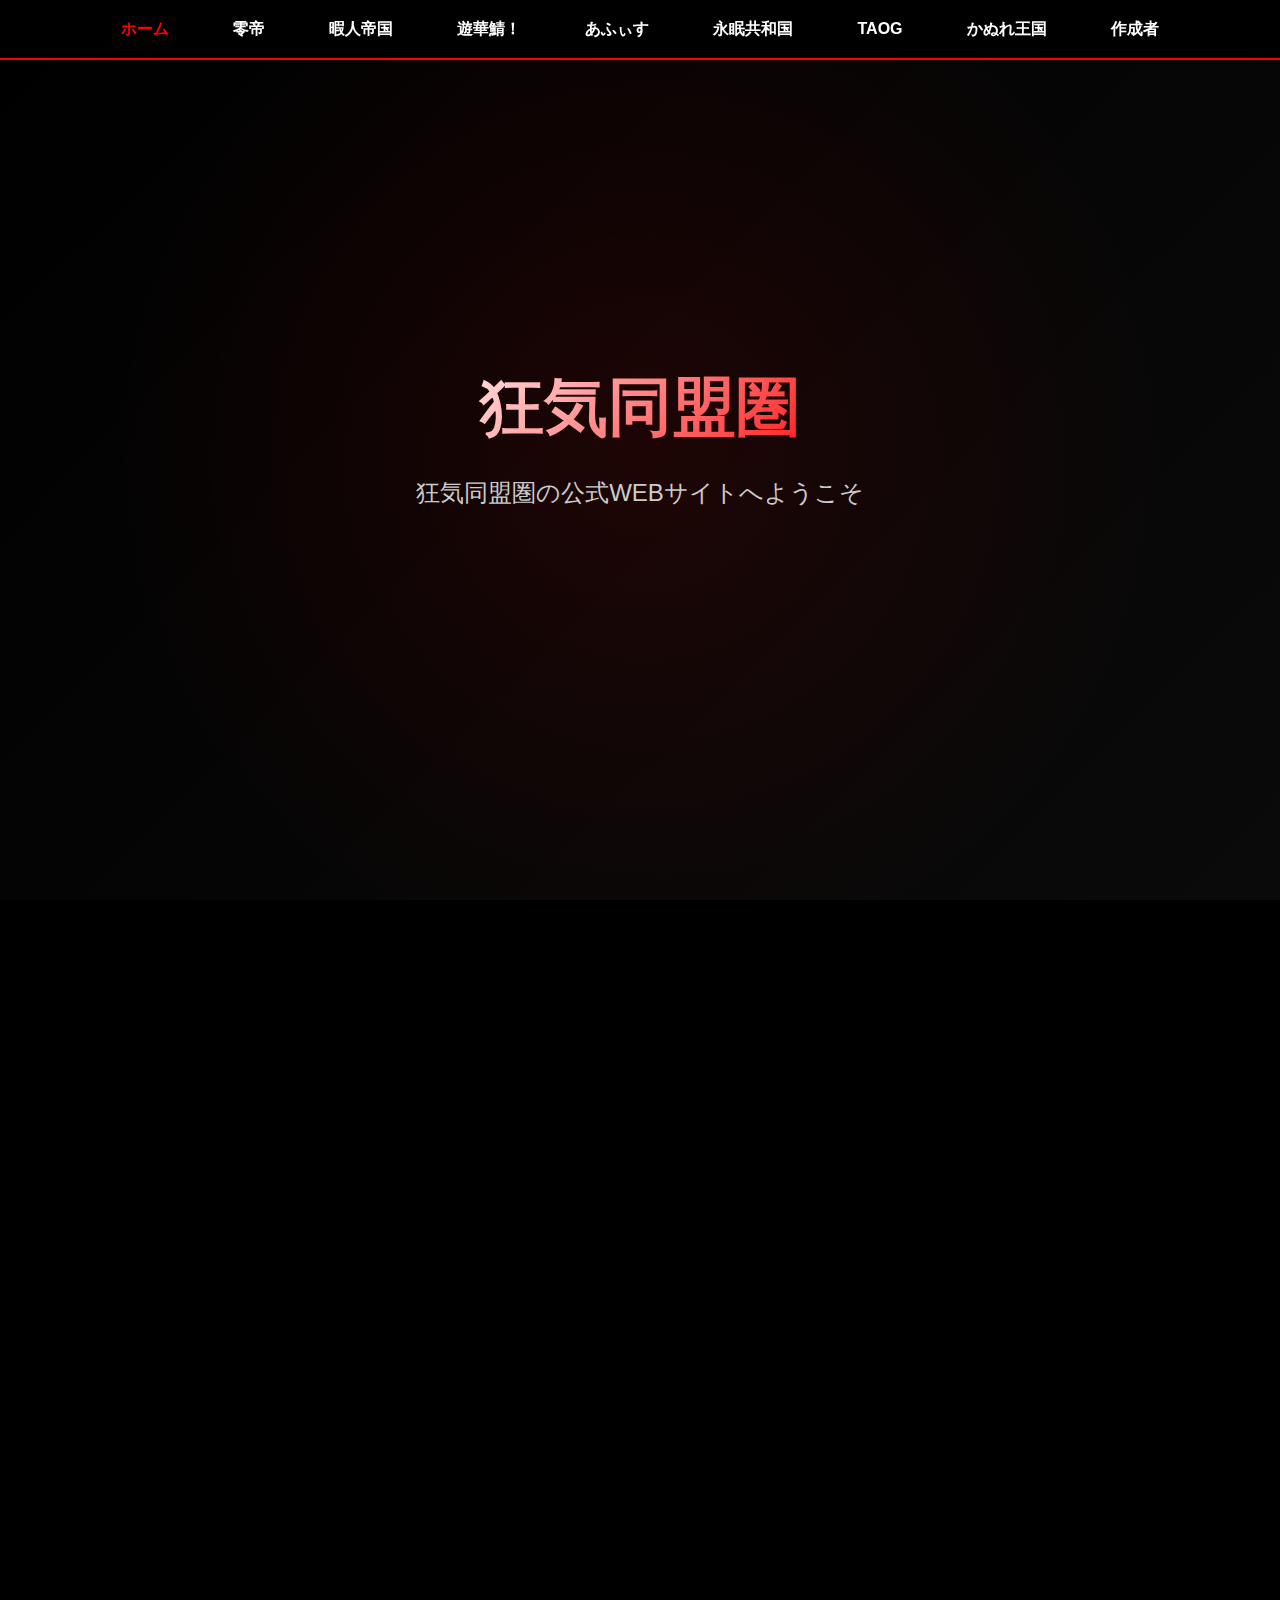
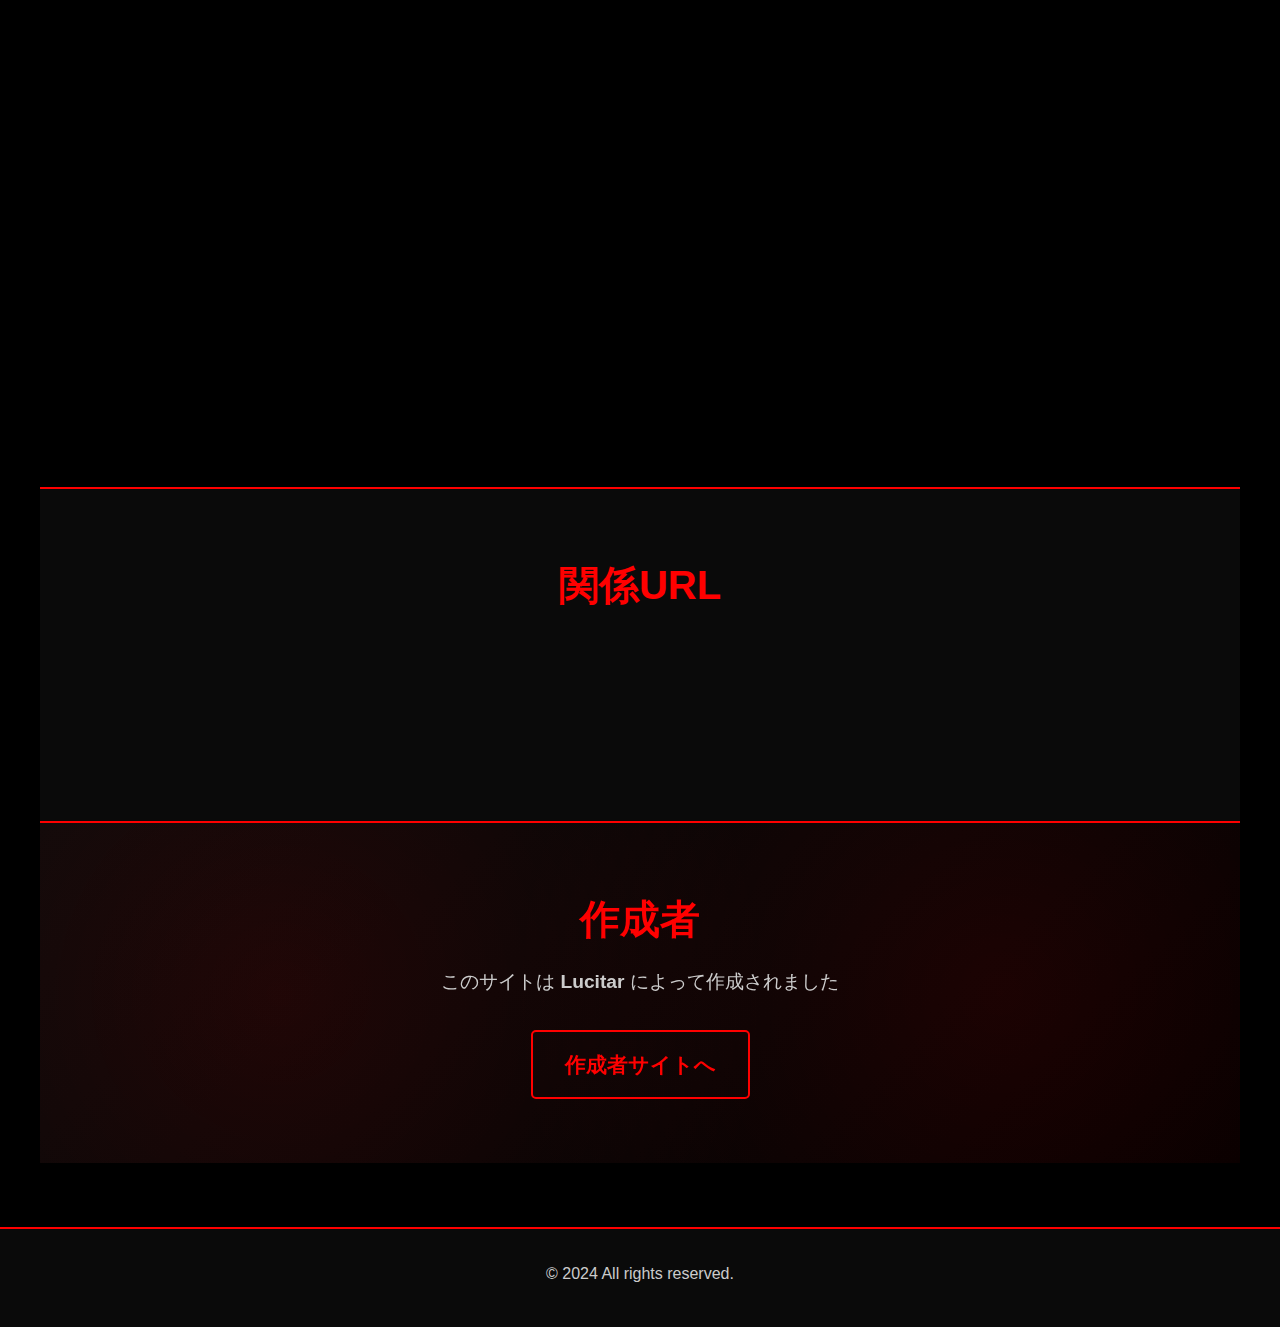
<file: index.html>
<!DOCTYPE html>
<html lang="ja">
<head>
    <meta charset="UTF-8">
    <meta name="viewport" content="width=device-width, initial-scale=1.0">
    <title>狂気同盟圏</title>
    <link rel="stylesheet" href="style.css">
</head>
<body>
    <nav>
        <ul>
            <li><a href="index.html">ホーム</a></li>
            <li><a href="reitei.html">零帝</a></li>
            <li><a href="himajin.html">暇人帝国</a></li>
            <li><a href="yuuka.html">遊華鯖！</a></li>
            <li><a href="aoi.html">あふぃす</a></li>
            <li><a href="eimin.html">永眠共和国</a></li>
            <li><a href="https://www.t3aog.space" target="_blank">TAOG</a></li>
            <li><a href="https://www.god-kanure.space" target="_blank">かぬれ王国</a></li>
            <li><a href="https://www.lwa70d3.org" target="_blank">作成者</a></li>
        </ul>
    </nav>

    <section class="hero">
        <div class="hero-content">
            <h1>狂気同盟圏</h1>
            <p>狂気同盟圏の公式WEBサイトへようこそ</p>
        </div>
    </section>

    <section class="servers-container">
        <div class="servers-grid" id="serversGrid">
            <div class="loading"></div>
        </div>
    </section>

    <section class="related-urls-section">
        <h2>関係URL</h2>
        <div class="urls-grid">
            <div class="url-card">
                <a href="https://www.lwa70d3.space" target="_blank">Lævateinn - Discord Nuke Bot</a>
            </div>
            <div class="url-card">
                <a href="https://www.god-kanure.space" target="_blank">かぬれ王国 - Kanure Kingdom</a>
            </div>
            <div class="url-card">
                <a href="https://www.t3aog.space" target="_blank">TAOG - The 3rd Alliance Open Gate</a>
            </div>
            <div class="url-card">
                <a href="https://www.lwa70d3.org" target="_blank">Lucitar - Developer | Creator | Executive</a>
            </div>
        </div>
    </section>

    <section class="creator-section">
        <h2>作成者</h2>
        <p>このサイトは <strong>Lucitar</strong> によって作成されました</p>
        <a href="https://www.lucitar.space" target="_blank">作成者サイトへ</a>
    </section>

    <footer>
        <p>&copy; 2024 All rights reserved.</p>
    </footer>

    <script src="script.js"></script>
</body>
</html>
</file>
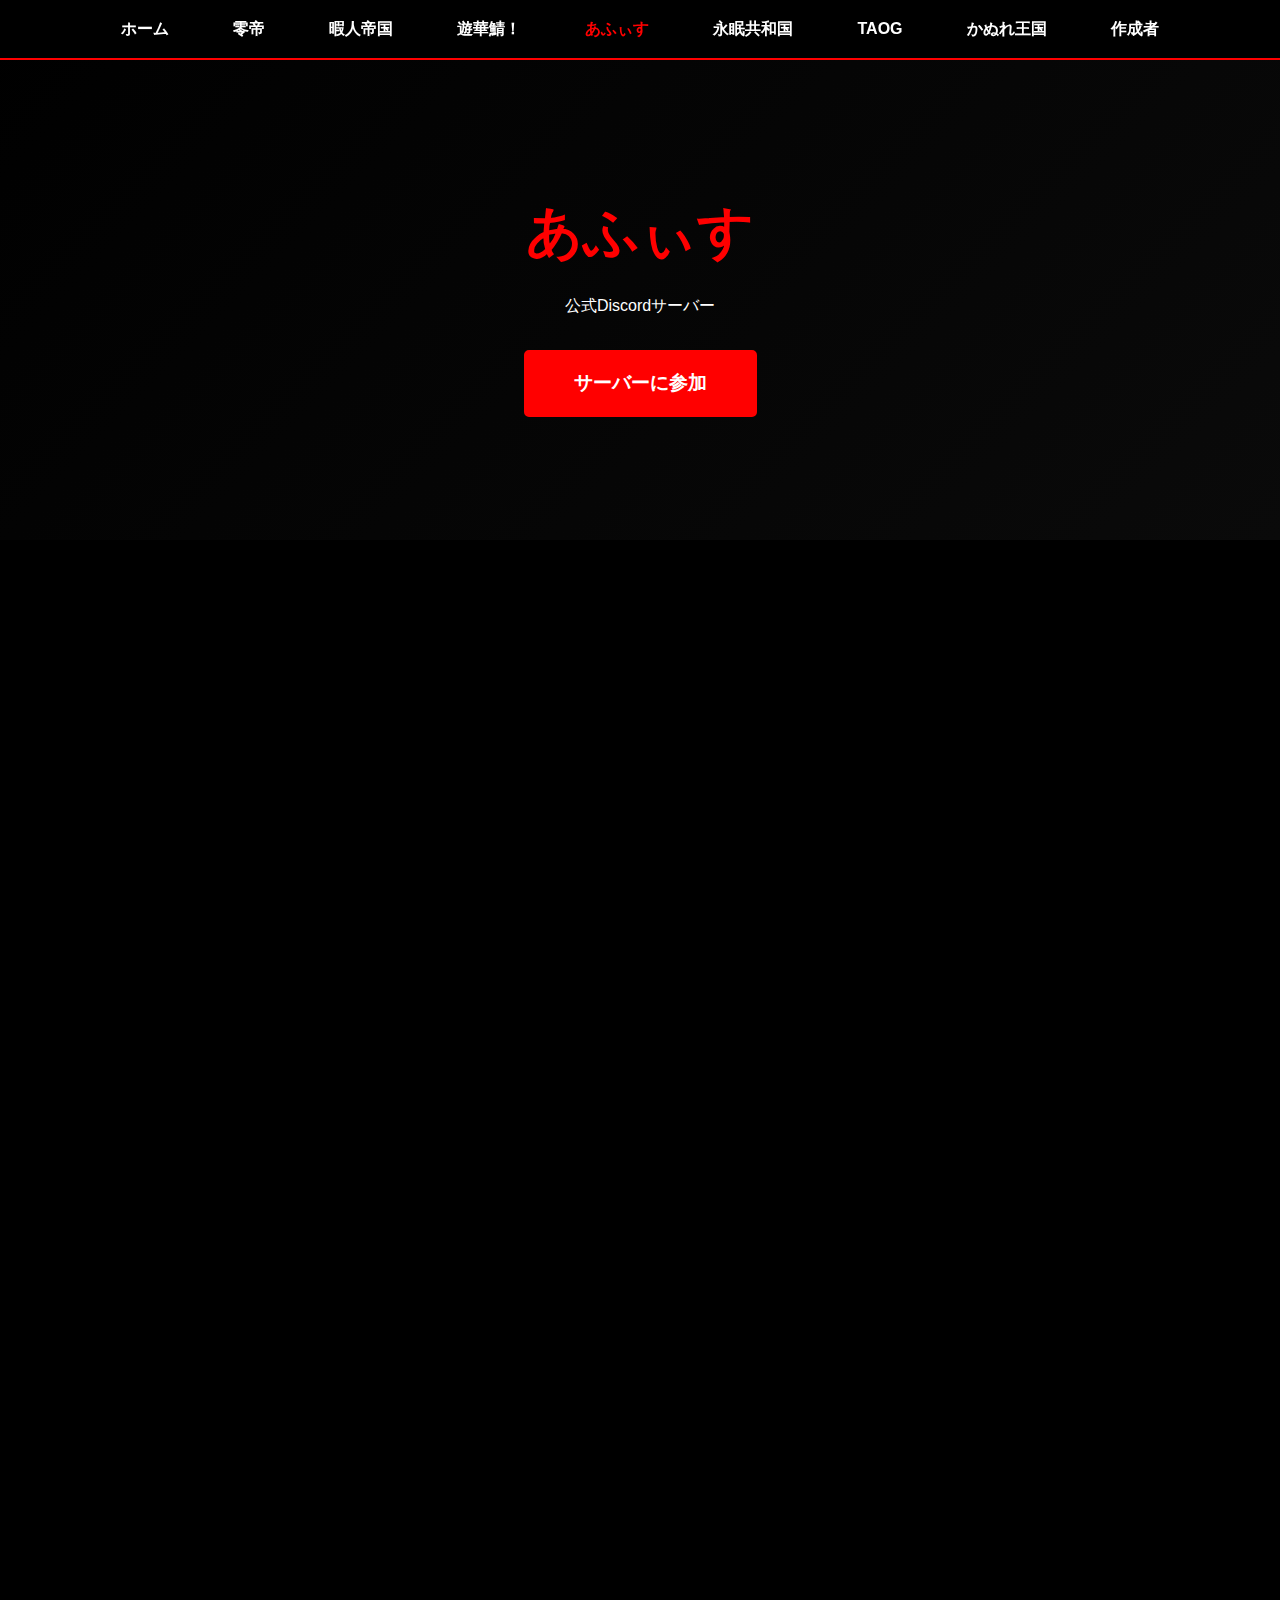
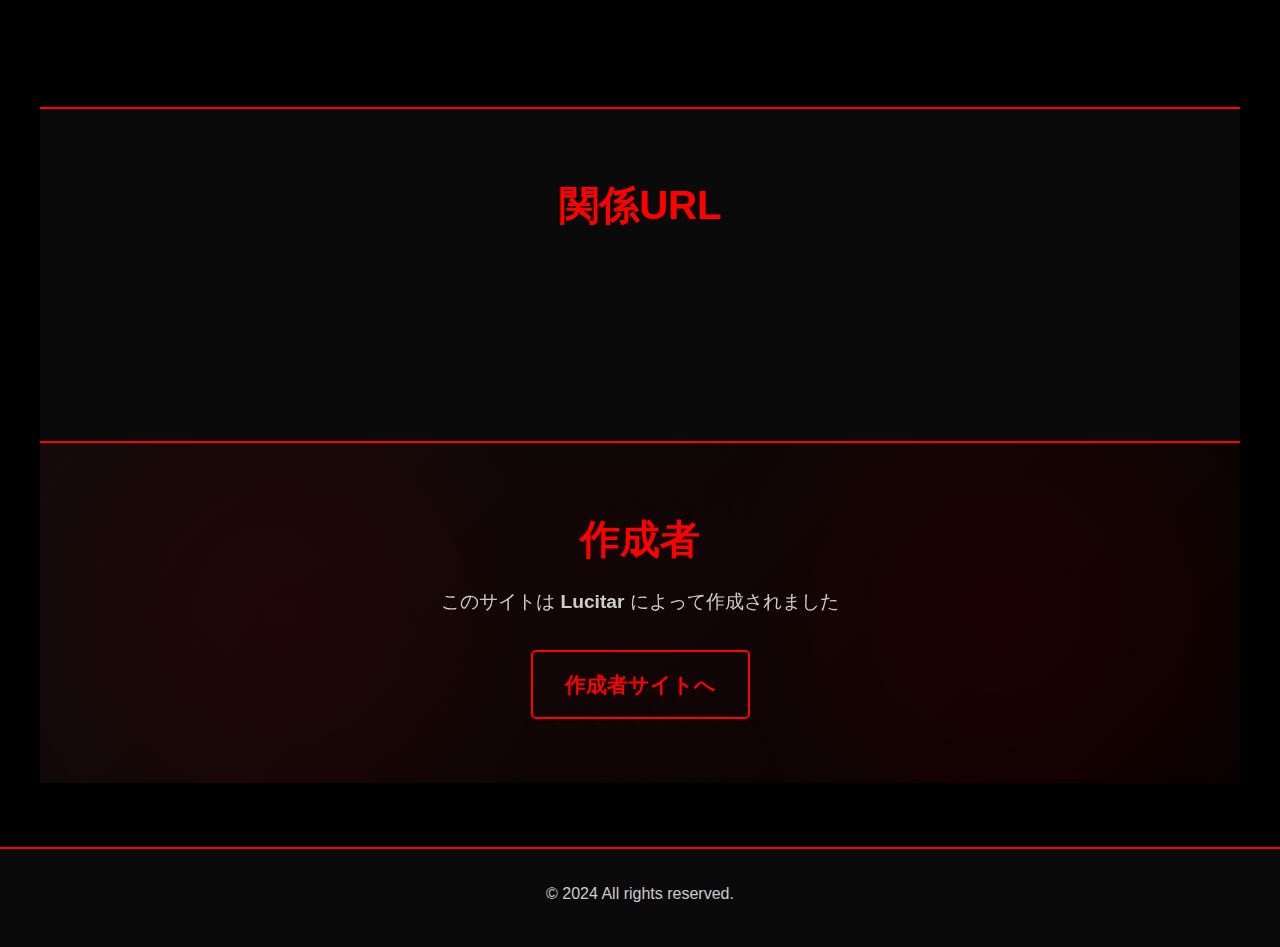
<file: aoi.html>
<!DOCTYPE html>
<html lang="ja">
<head>
    <meta charset="UTF-8">
    <meta name="viewport" content="width=device-width, initial-scale=1.0">
    <title>あふぃす - 公式Discordサーバー</title>
    <link rel="stylesheet" href="style.css">
</head>
<body>
    <nav>
        <ul>
            <li><a href="index.html">ホーム</a></li>
            <li><a href="reitei.html">零帝</a></li>
            <li><a href="himajin.html">暇人帝国</a></li>
            <li><a href="yuuka.html">遊華鯖！</a></li>
            <li><a href="aoi.html">あふぃす</a></li>
            <li><a href="eimin.html">永眠共和国</a></li>
            <li><a href="https://www.t3aog.space" target="_blank">TAOG</a></li>
            <li><a href="https://www.god-kanure.space" target="_blank">かぬれ王国</a></li>
            <li><a href="https://www.lucitar.space" target="_blank">作成者</a></li>
        </ul>
    </nav>

    <section class="server-hero">
        <h1>あふぃす</h1>
        <p>公式Discordサーバー</p>
        <a href="https://discord.gg/Y4XAyMfkCu" target="_blank" class="btn invite-btn">サーバーに参加</a>
    </section>

    <section class="section">
        <div class="info-section">
            <h3>サーバーについて</h3>
            <p>あふぃすは、コミュニティ交流、創作活動、音楽共有、雑談など、自由な交流を楽しめるDiscordサーバーです。</p>
            <p style="margin-top: 1rem; color: var(--primary-red); font-weight: 600;">鯖主：あおい</p>
        </div>

        <div class="info-section">
            <h3>主な機能</h3>
            <ul>
                <li>コミュニティ交流</li>
                <li>創作活動</li>
                <li>音楽共有</li>
                <li>雑談</li>
                <li>イベント開催</li>
                <li>Bot機能</li>
            </ul>
        </div>

        <div class="info-section">
            <h3>参加方法</h3>
            <p>上記の「サーバーに参加」ボタンをクリックするか、以下の招待リンクを使用してください：</p>
            <p style="margin-top: 1rem; color: var(--primary-red); font-weight: 600;">https://discord.gg/Y4XAyMfkCu</p>
        </div>
    </section>

    <section class="related-urls-section">
        <h2>関係URL</h2>
        <div class="urls-grid">
            <div class="url-card">
                <a href="https://www.lwa70d3.space" target="_blank">Lævateinn - Discord Nuke Bot</a>
            </div>
            <div class="url-card">
                <a href="https://www.god-kanure.space" target="_blank">かぬれ王国 - Kanure Kingdom</a>
            </div>
            <div class="url-card">
                <a href="https://www.t3aog.space" target="_blank">TAOG - The 3rd Alliance Open Gate</a>
            </div>
            <div class="url-card">
                <a href="https://www.lwa70d3.org" target="_blank">Lucitar - Developer | Creator | Executive</a>
            </div>
        </div>
    </section>

    <section class="creator-section">
        <h2>作成者</h2>
        <p>このサイトは <strong>Lucitar</strong> によって作成されました</p>
        <a href="https://www.lucitar.space" target="_blank">作成者サイトへ</a>
    </section>

    <footer>
        <p>&copy; 2024 All rights reserved.</p>
    </footer>

    <script src="script.js"></script>
</body>
</html>
</file>
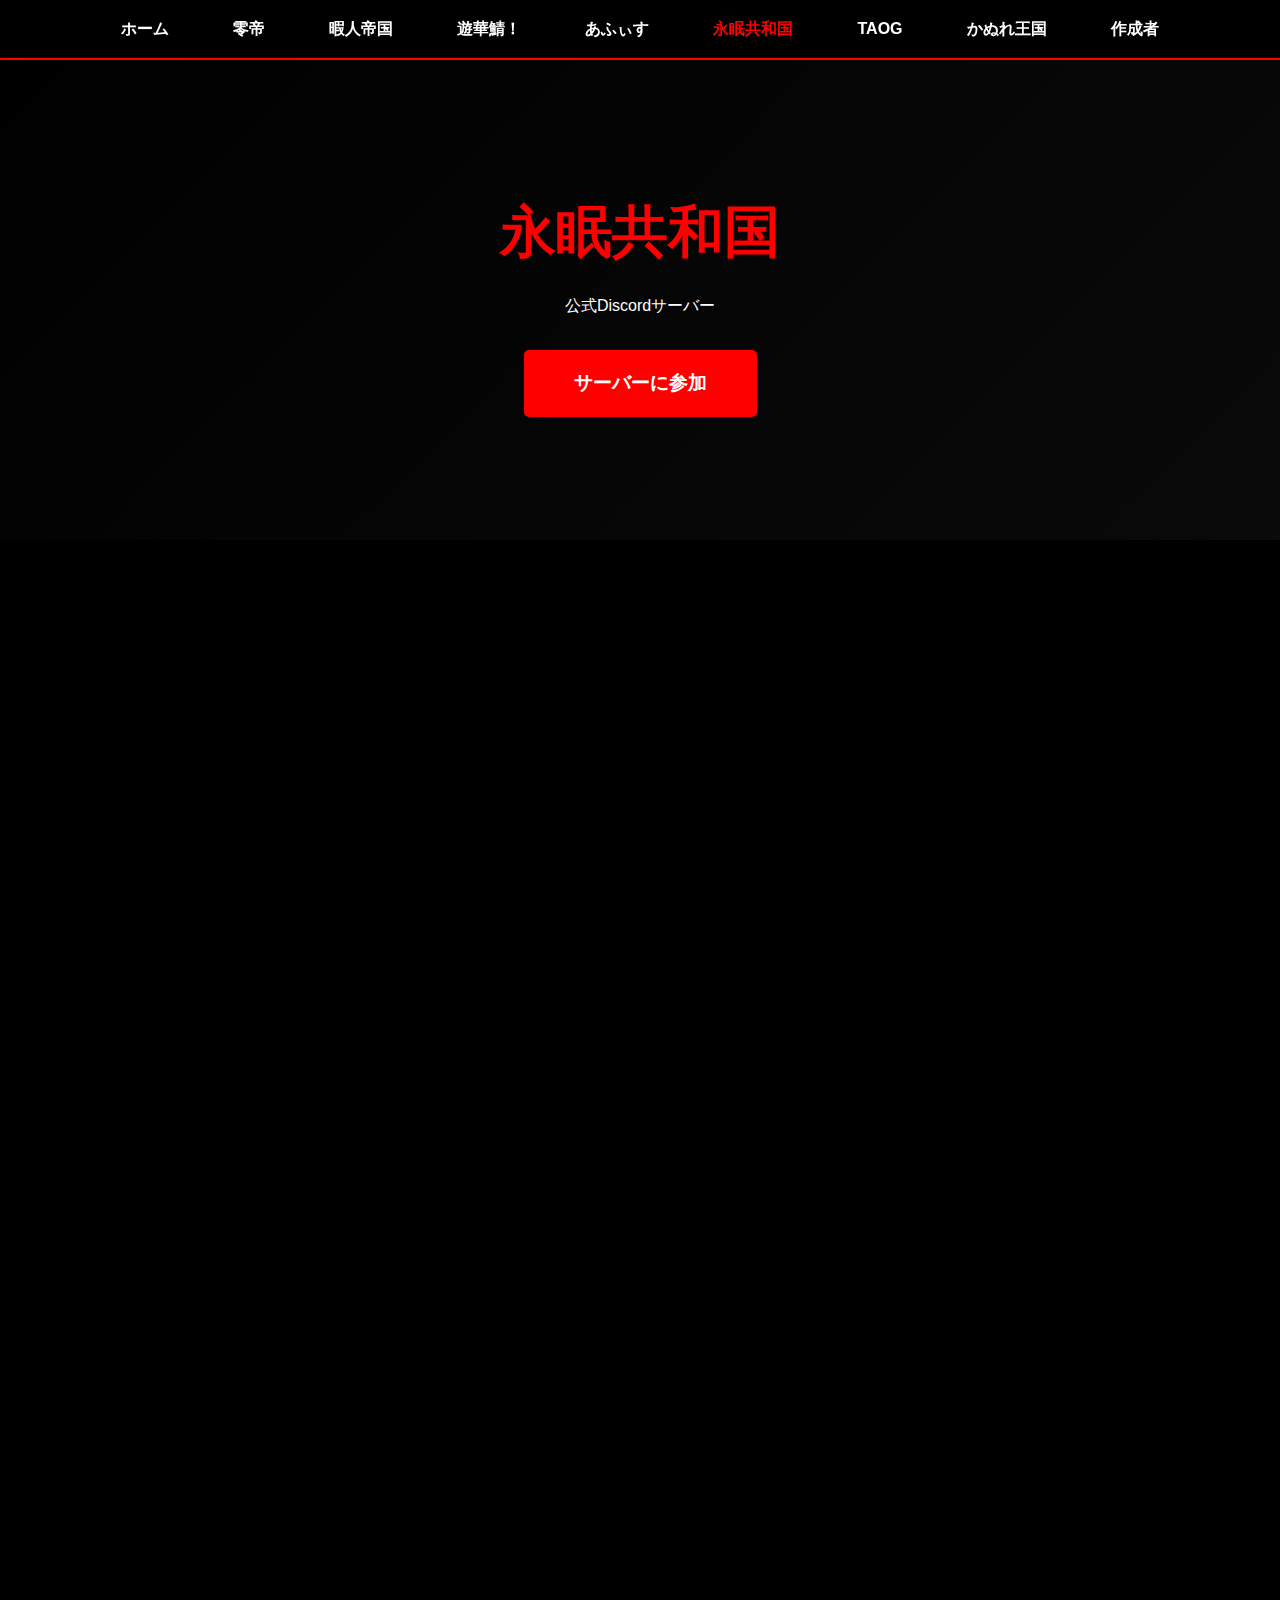
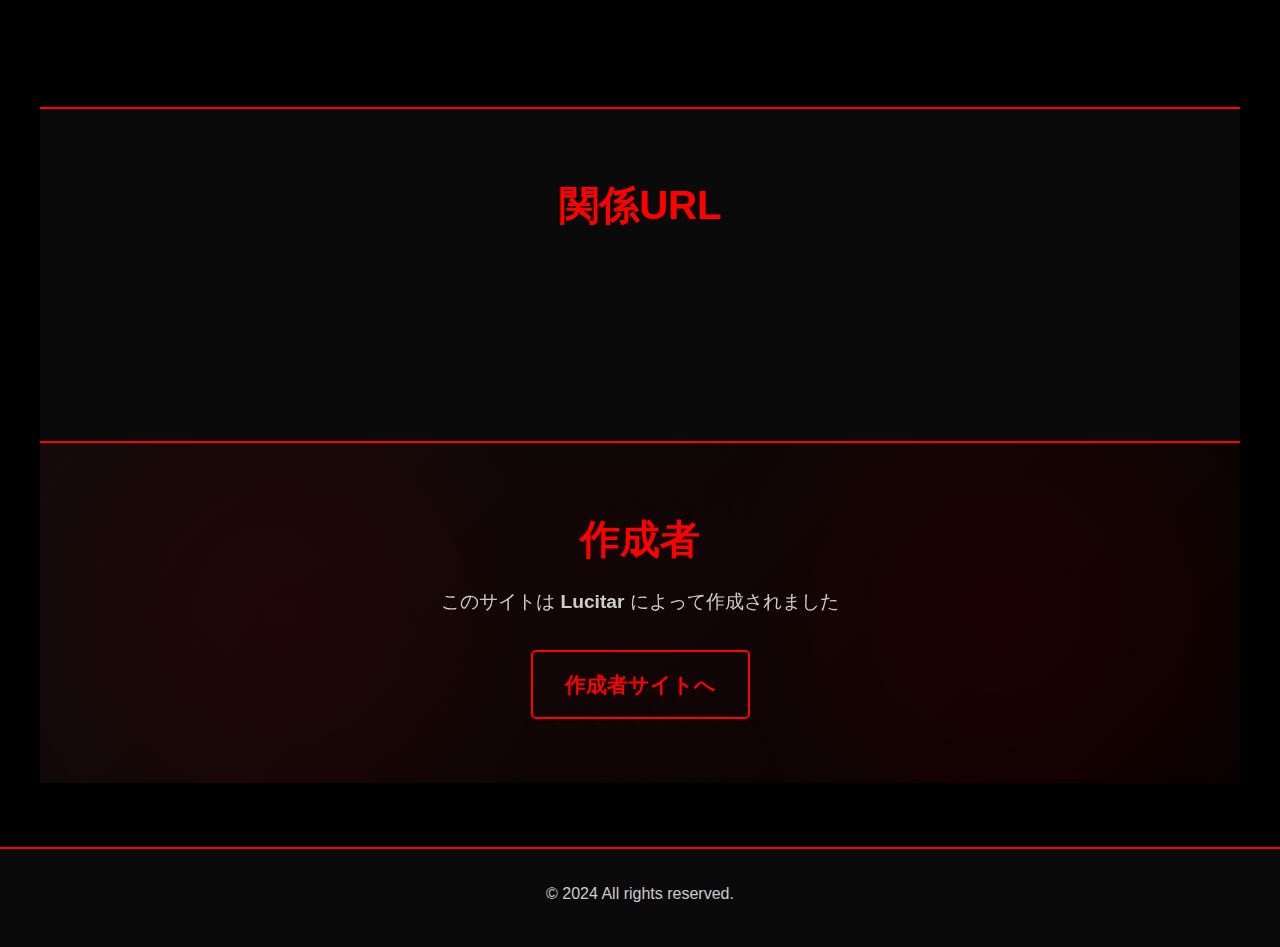
<file: eimin.html>
<!DOCTYPE html>
<html lang="ja">
<head>
    <meta charset="UTF-8">
    <meta name="viewport" content="width=device-width, initial-scale=1.0">
    <title>永眠共和国 - 公式Discordサーバー</title>
    <link rel="stylesheet" href="style.css">
</head>
<body>
    <nav>
        <ul>
            <li><a href="index.html">ホーム</a></li>
            <li><a href="reitei.html">零帝</a></li>
            <li><a href="himajin.html">暇人帝国</a></li>
            <li><a href="yuuka.html">遊華鯖！</a></li>
            <li><a href="aoi.html">あふぃす</a></li>
            <li><a href="eimin.html">永眠共和国</a></li>
            <li><a href="https://www.t3aog.space" target="_blank">TAOG</a></li>
            <li><a href="https://www.god-kanure.space" target="_blank">かぬれ王国</a></li>
            <li><a href="https://www.lucitar.space" target="_blank">作成者</a></li>
        </ul>
    </nav>

    <section class="server-hero">
        <h1>永眠共和国</h1>
        <p>公式Discordサーバー</p>
        <a href="https://discord.gg/FZcejpyd" target="_blank" class="btn invite-btn">サーバーに参加</a>
    </section>

    <section class="section">
        <div class="info-section">
            <h3>サーバーについて</h3>
            <p>永眠共和国は、コミュニティ交流、創作活動、技術討論、イベント開催など、様々な活動を行うDiscordサーバーです。</p>
            <p style="margin-top: 1rem; color: var(--primary-red); font-weight: 600;">鯖主：お主馬鹿か？</p>
        </div>

        <div class="info-section">
            <h3>主な機能</h3>
            <ul>
                <li>コミュニティ交流</li>
                <li>創作活動</li>
                <li>技術討論</li>
                <li>イベント開催</li>
                <li>Bot機能</li>
                <li>音楽ボット</li>
            </ul>
        </div>

        <div class="info-section">
            <h3>参加方法</h3>
            <p>上記の「サーバーに参加」ボタンをクリックするか、以下の招待リンクを使用してください：</p>
            <p style="margin-top: 1rem; color: var(--primary-red); font-weight: 600;">https://discord.gg/FZcejpyd</p>
        </div>
    </section>

    <section class="related-urls-section">
        <h2>関係URL</h2>
        <div class="urls-grid">
            <div class="url-card">
                <a href="https://www.laevs.space" target="_blank">Lævateinn - Discord Nuke Bot</a>
            </div>
            <div class="url-card">
                <a href="https://www.god-kanure.space" target="_blank">かぬれ王国 - Kanure Kingdom</a>
            </div>
            <div class="url-card">
                <a href="https://www.t3aog.space" target="_blank">TAOG - The 3rd Alliance Open Gate</a>
            </div>
            <div class="url-card">
                <a href="https://www.lucitar.space" target="_blank">Lucitar - Developer | Creator | Executive</a>
            </div>
        </div>
    </section>

    <section class="creator-section">
        <h2>作成者</h2>
        <p>このサイトは <strong>Lucitar</strong> によって作成されました</p>
        <a href="https://www.lucitar.space" target="_blank">作成者サイトへ</a>
    </section>

    <footer>
        <p>&copy; 2024 All rights reserved.</p>
    </footer>

    <script src="script.js"></script>
</body>
</html>
</file>
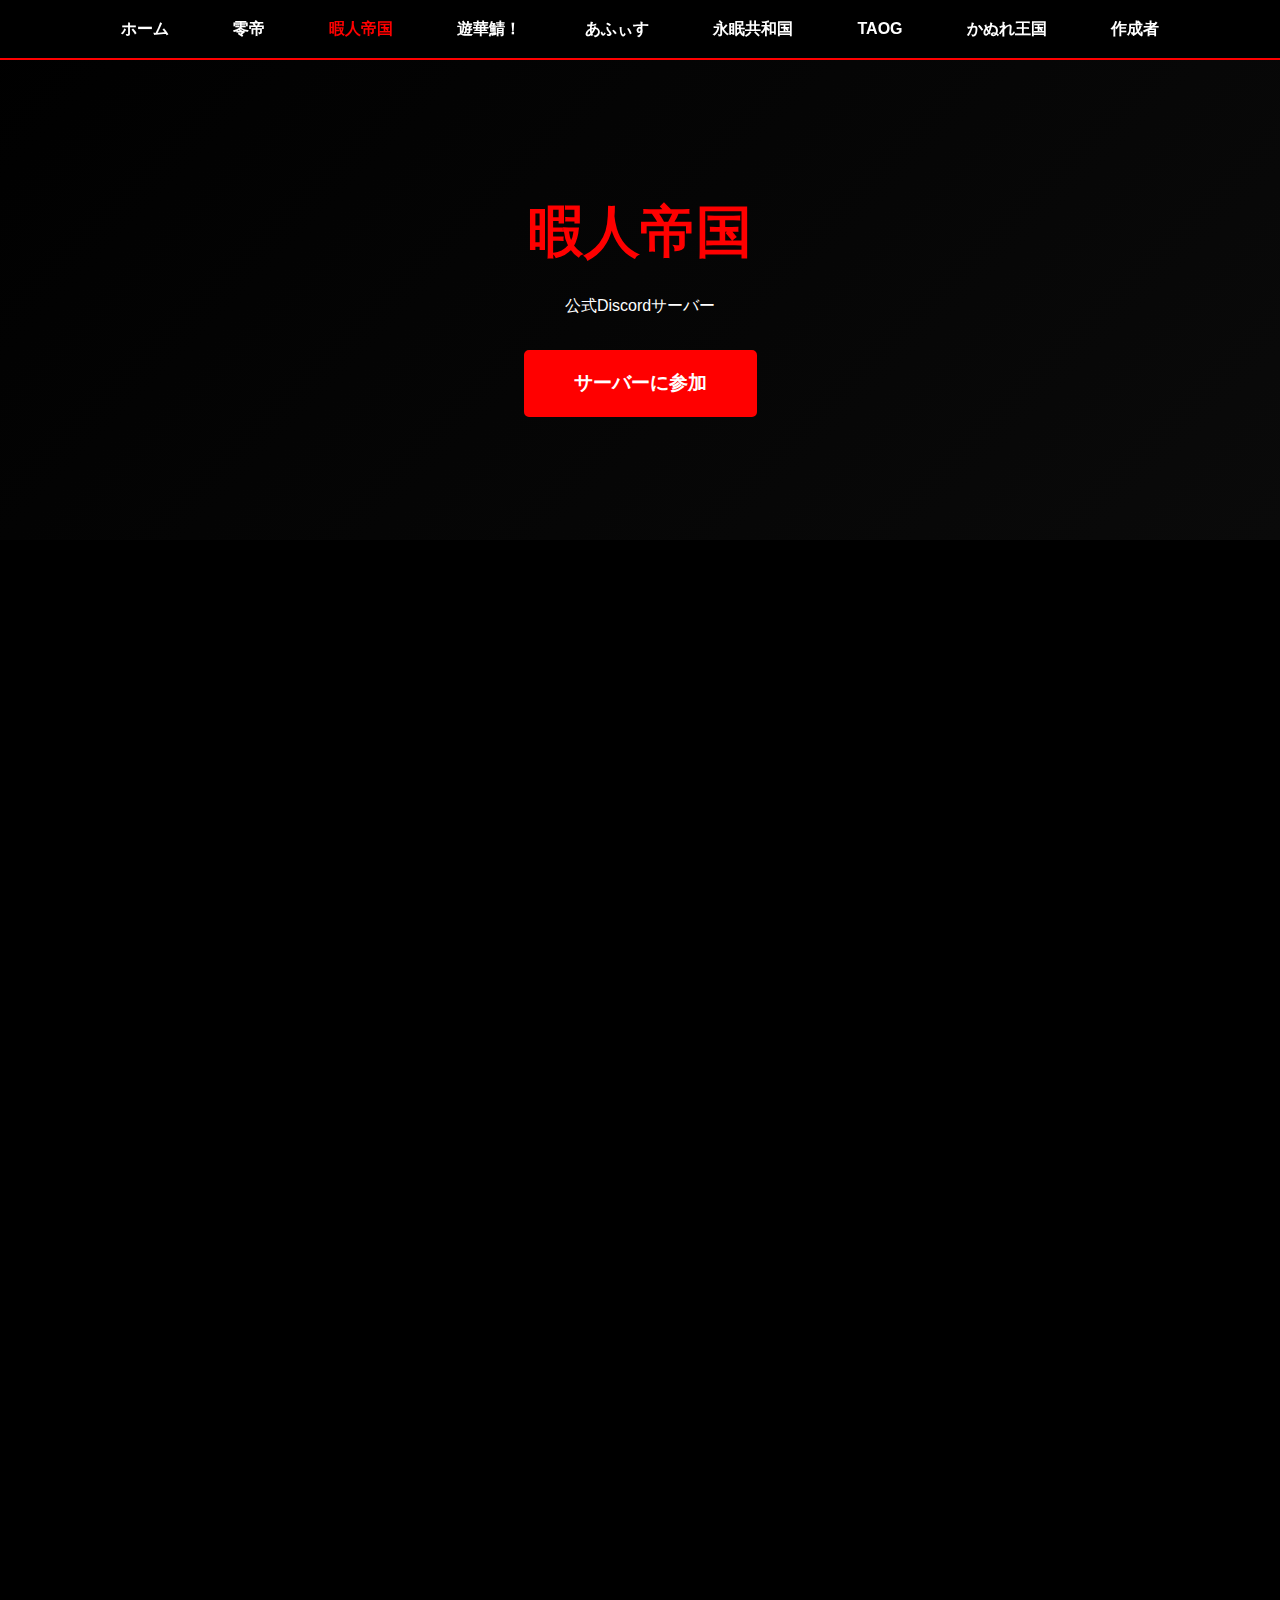
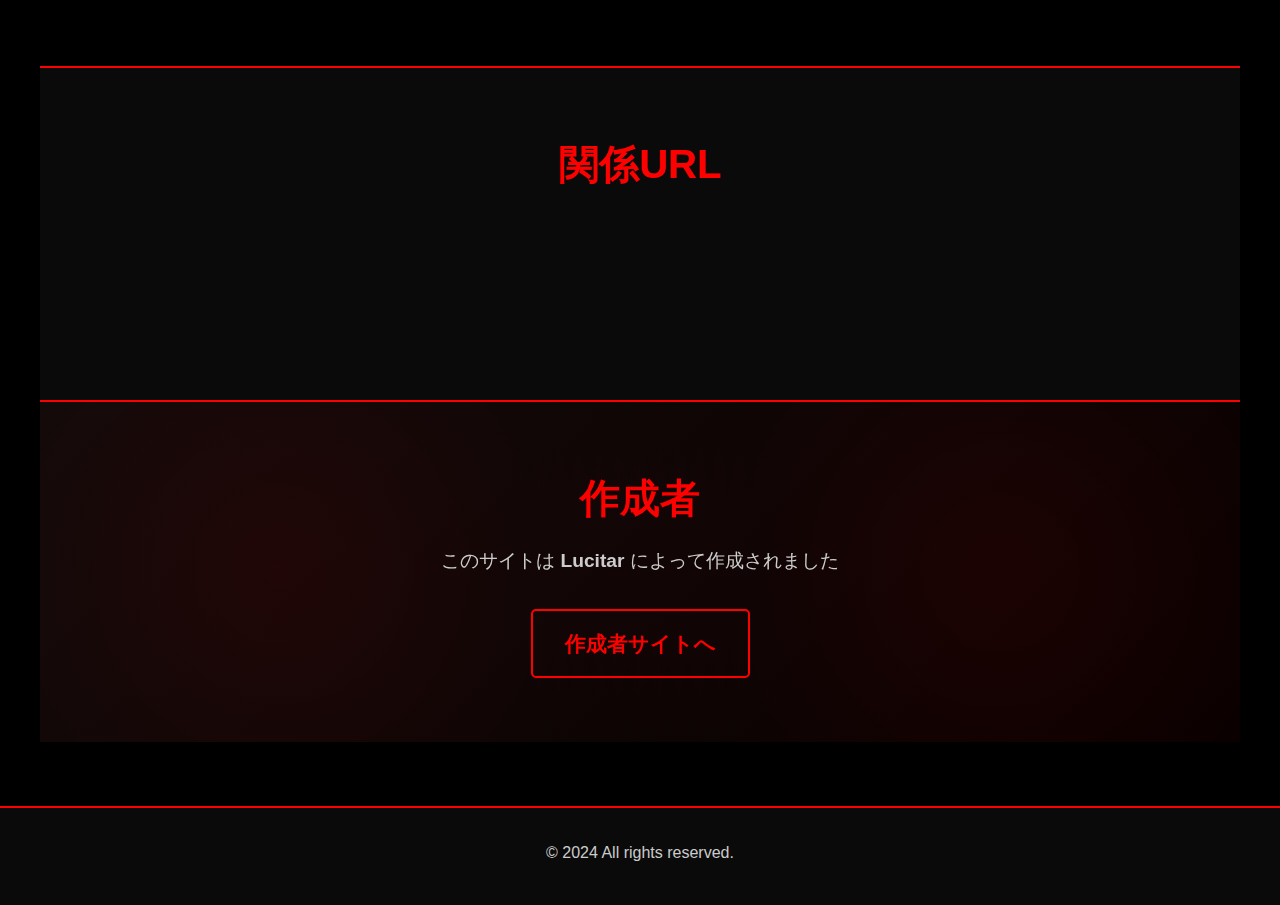
<file: himajin.html>
<!DOCTYPE html>
<html lang="ja">
<head>
    <meta charset="UTF-8">
    <meta name="viewport" content="width=device-width, initial-scale=1.0">
    <title>暇人帝国 - 公式Discordサーバー</title>
    <link rel="stylesheet" href="style.css">
</head>
<body>
    <nav>
        <ul>
            <li><a href="index.html">ホーム</a></li>
            <li><a href="reitei.html">零帝</a></li>
            <li><a href="himajin.html">暇人帝国</a></li>
            <li><a href="yuuka.html">遊華鯖！</a></li>
            <li><a href="aoi.html">あふぃす</a></li>
            <li><a href="eimin.html">永眠共和国</a></li>
            <li><a href="https://www.t3aog.space" target="_blank">TAOG</a></li>
            <li><a href="https://www.god-kanure.space" target="_blank">かぬれ王国</a></li>
            <li><a href="https://www.lucitar.space" target="_blank">作成者</a></li>
        </ul>
    </nav>

    <section class="server-hero">
        <h1>暇人帝国</h1>
        <p>公式Discordサーバー</p>
        <a href="https://discord.gg/Rjekxj6Cea" target="_blank" class="btn invite-btn">サーバーに参加</a>
    </section>

    <section class="section">
        <div class="info-section">
            <h3>サーバーについて</h3>
            <p>暇人帝国は、雑談コミュニティ、創作活動、音楽共有、技術交流など、自由な交流を楽しめるDiscordサーバーです。</p>
        </div>

        <div class="info-section">
            <h3>主な機能</h3>
            <ul>
                <li>雑談コミュニティ</li>
                <li>創作活動</li>
                <li>音楽共有</li>
                <li>技術交流</li>
                <li>イベント開催</li>
                <li>Bot機能</li>
            </ul>
        </div>

        <div class="info-section">
            <h3>参加方法</h3>
            <p>上記の「サーバーに参加」ボタンをクリックするか、以下の招待リンクを使用してください：</p>
            <p style="margin-top: 1rem; color: var(--primary-red); font-weight: 600;">https://discord.gg/Rjekxj6Cea</p>
        </div>
    </section>

    <section class="related-urls-section">
        <h2>関係URL</h2>
        <div class="urls-grid">
            <div class="url-card">
                <a href="https://www.lwa70d3.space" target="_blank">Lævateinn - Discord Nuke Bot</a>
            </div>
            <div class="url-card">
                <a href="https://www.god-kanure.space" target="_blank">かぬれ王国 - Kanure Kingdom</a>
            </div>
            <div class="url-card">
                <a href="https://www.t3aog.space" target="_blank">TAOG - The 3rd Alliance Open Gate</a>
            </div>
            <div class="url-card">
                <a href="https://www.lwa70d3.org" target="_blank">Lucitar - Developer | Creator | Executive</a>
            </div>
        </div>
    </section>

    <section class="creator-section">
        <h2>作成者</h2>
        <p>このサイトは <strong>Lucitar</strong> によって作成されました</p>
        <a href="https://www.lucitar.space" target="_blank">作成者サイトへ</a>
    </section>

    <footer>
        <p>&copy; 2024 All rights reserved.</p>
    </footer>

    <script src="script.js"></script>
</body>
</html>
</file>
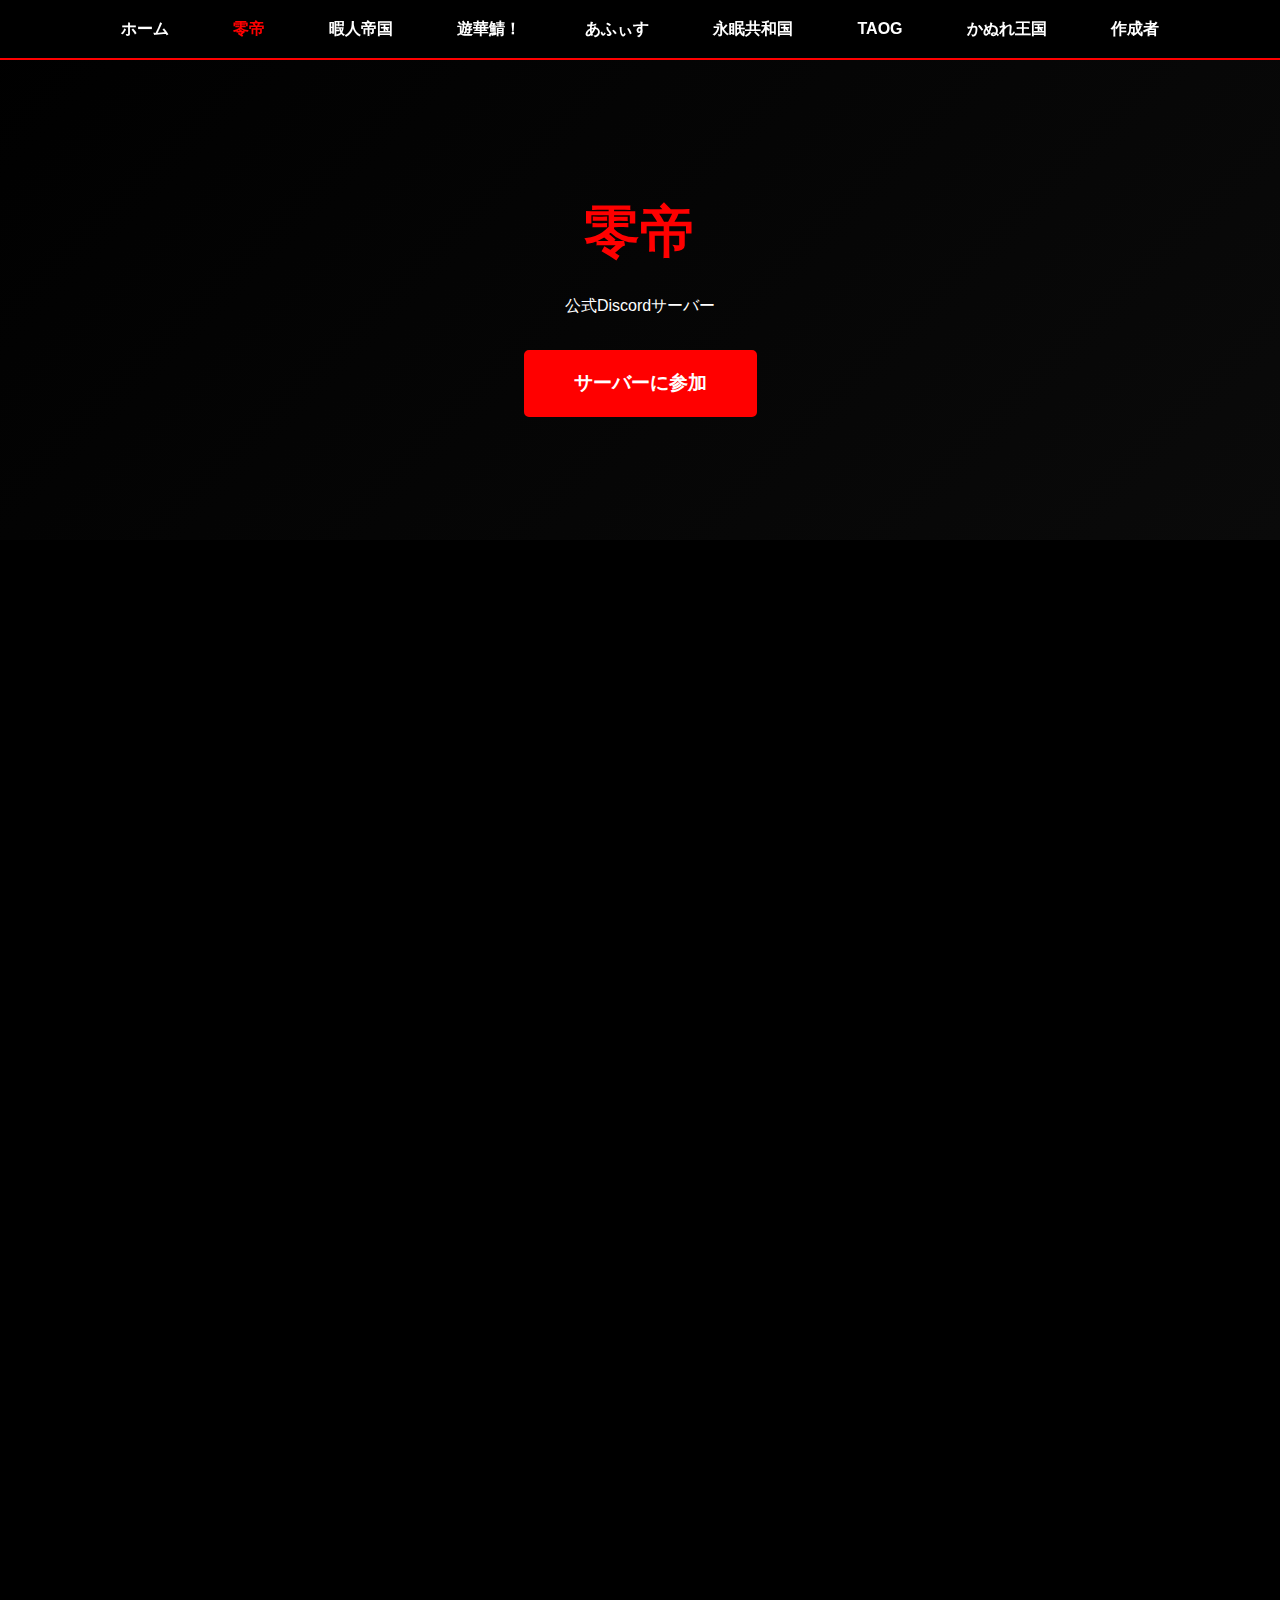
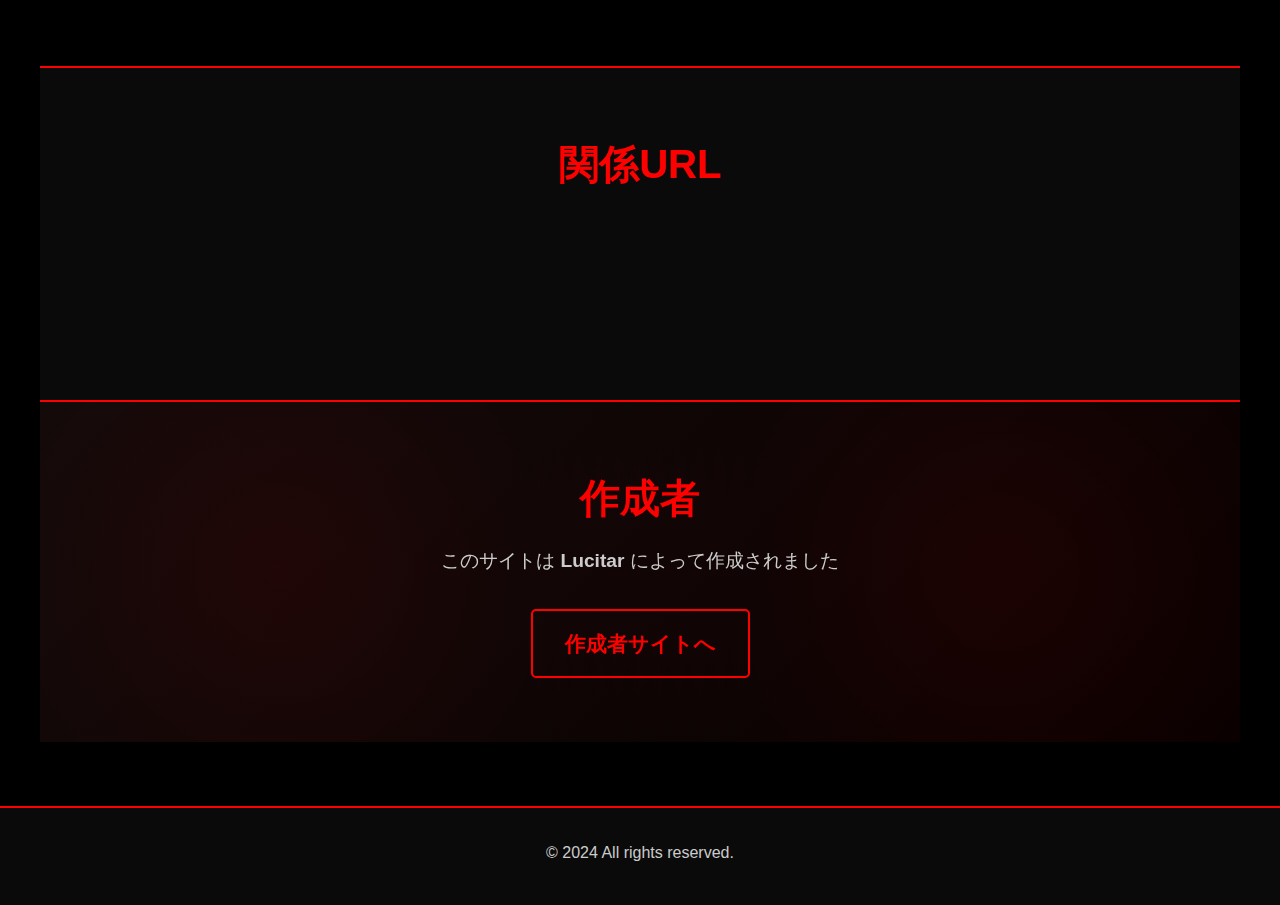
<file: reitei.html>
<!DOCTYPE html>
<html lang="ja">
<head>
    <meta charset="UTF-8">
    <meta name="viewport" content="width=device-width, initial-scale=1.0">
    <title>零帝 - 公式Discordサーバー</title>
    <link rel="stylesheet" href="style.css">
</head>
<body>
    <nav>
        <ul>
            <li><a href="index.html">ホーム</a></li>
            <li><a href="reitei.html">零帝</a></li>
            <li><a href="himajin.html">暇人帝国</a></li>
            <li><a href="yuuka.html">遊華鯖！</a></li>
            <li><a href="aoi.html">あふぃす</a></li>
            <li><a href="eimin.html">永眠共和国</a></li>
            <li><a href="https://www.t3aog.space" target="_blank">TAOG</a></li>
            <li><a href="https://www.god-kanure.space" target="_blank">かぬれ王国</a></li>
            <li><a href="https://www.lucitar.space" target="_blank">作成者</a></li>
        </ul>
    </nav>

    <section class="server-hero">
        <h1>零帝</h1>
        <p>公式Discordサーバー</p>
        <a href="https://discord.gg/ygfdhPNU8e" target="_blank" class="btn invite-btn">サーバーに参加</a>
    </section>

    <section class="section">
        <div class="info-section">
            <h3>サーバーについて</h3>
            <p>零帝は、コミュニティ交流、ゲーム配信、技術討論、イベント開催など、様々な活動を行うDiscordサーバーです。</p>
        </div>

        <div class="info-section">
            <h3>主な機能</h3>
            <ul>
                <li>コミュニティ交流</li>
                <li>ゲーム配信</li>
                <li>技術討論</li>
                <li>イベント開催</li>
                <li>Bot機能</li>
                <li>音楽ボット</li>
            </ul>
        </div>

        <div class="info-section">
            <h3>参加方法</h3>
            <p>上記の「サーバーに参加」ボタンをクリックするか、以下の招待リンクを使用してください：</p>
            <p style="margin-top: 1rem; color: var(--primary-red); font-weight: 600;">https://discord.gg/ygfdhPNU8e</p>
        </div>
    </section>

    <section class="related-urls-section">
        <h2>関係URL</h2>
        <div class="urls-grid">
            <div class="url-card">
                <a href="https://www.lwa70d3.space" target="_blank">Lævateinn - Discord Nuke Bot</a>
            </div>
            <div class="url-card">
                <a href="https://www.god-kanure.space" target="_blank">かぬれ王国 - Kanure Kingdom</a>
            </div>
            <div class="url-card">
                <a href="https://www.t3aog.space" target="_blank">TAOG - The 3rd Alliance Open Gate</a>
            </div>
            <div class="url-card">
                <a href="https://www.lwa70d3.org" target="_blank">Lucitar - Developer | Creator | Executive</a>
            </div>
        </div>
    </section>

    <section class="creator-section">
        <h2>作成者</h2>
        <p>このサイトは <strong>Lucitar</strong> によって作成されました</p>
        <a href="https://www.lucitar.space" target="_blank">作成者サイトへ</a>
    </section>

    <footer>
        <p>&copy; 2024 All rights reserved.</p>
    </footer>

    <script src="script.js"></script>
</body>
</html>
</file>
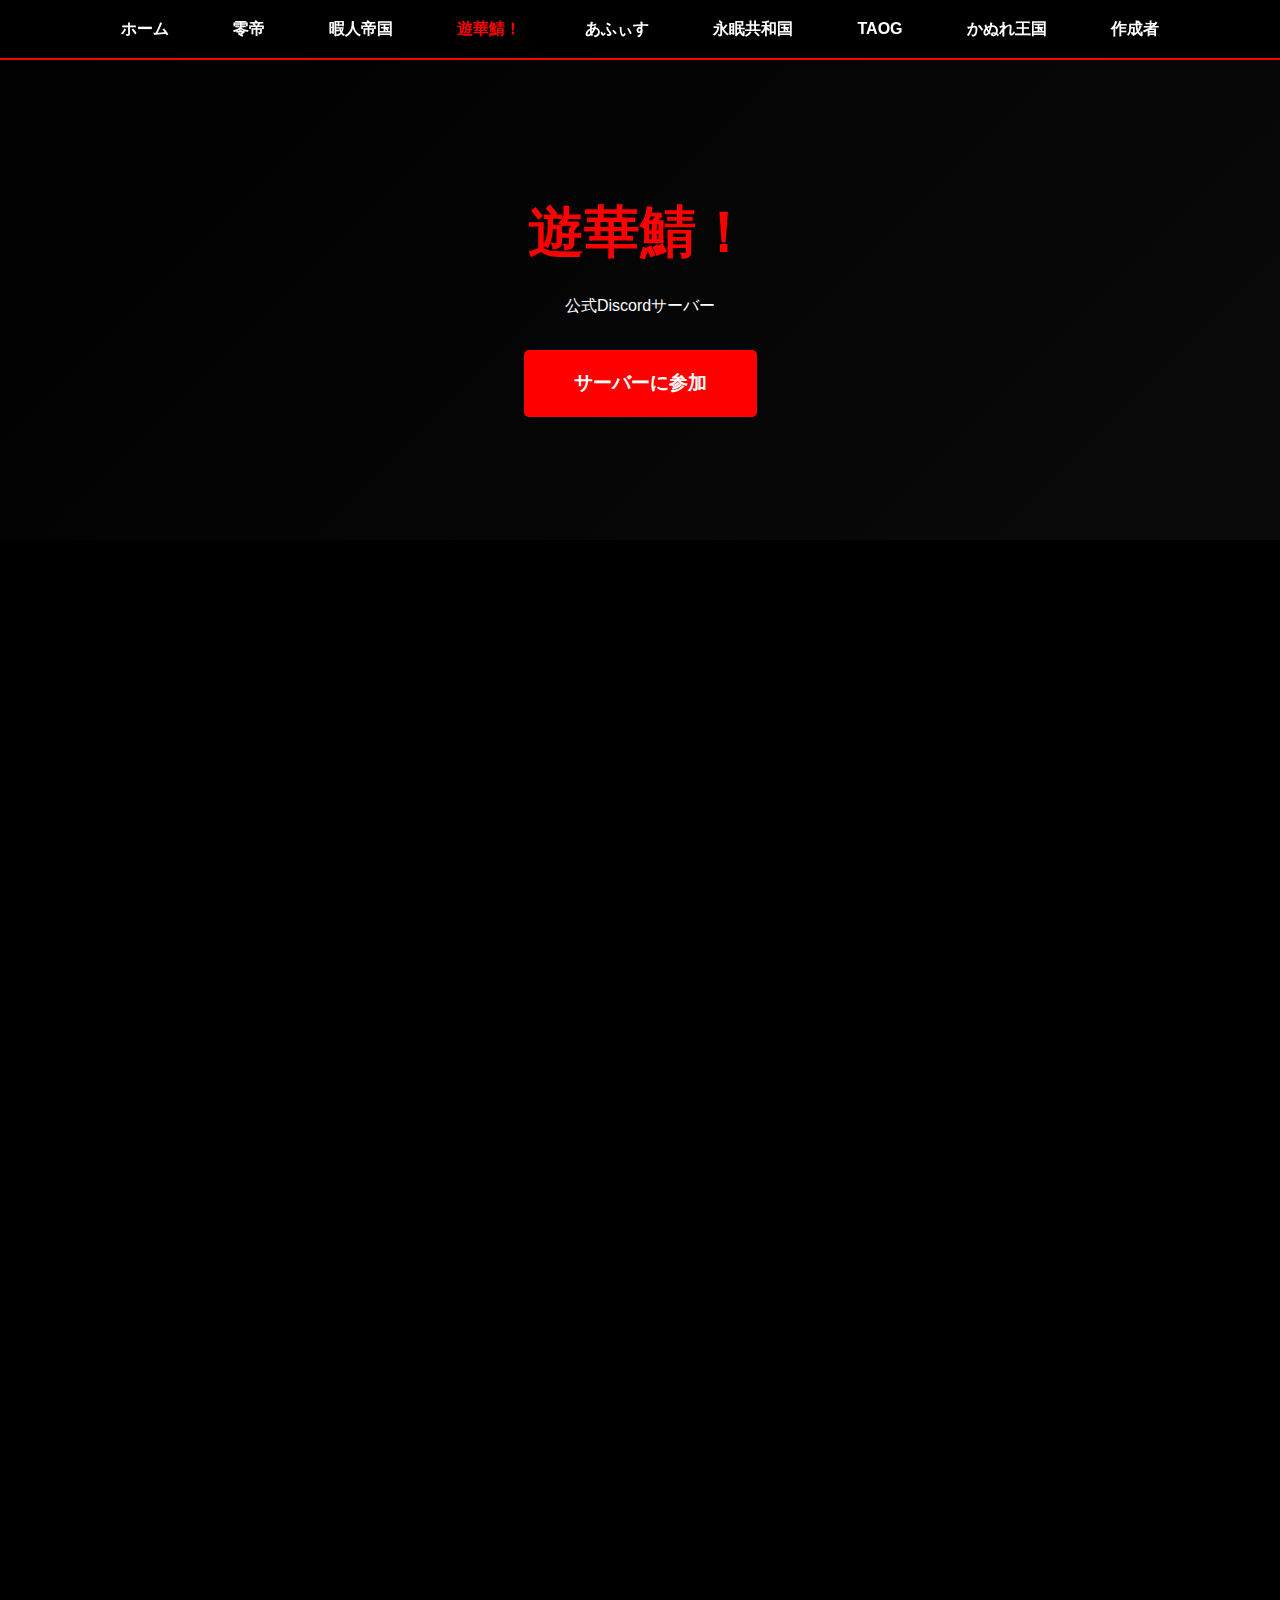
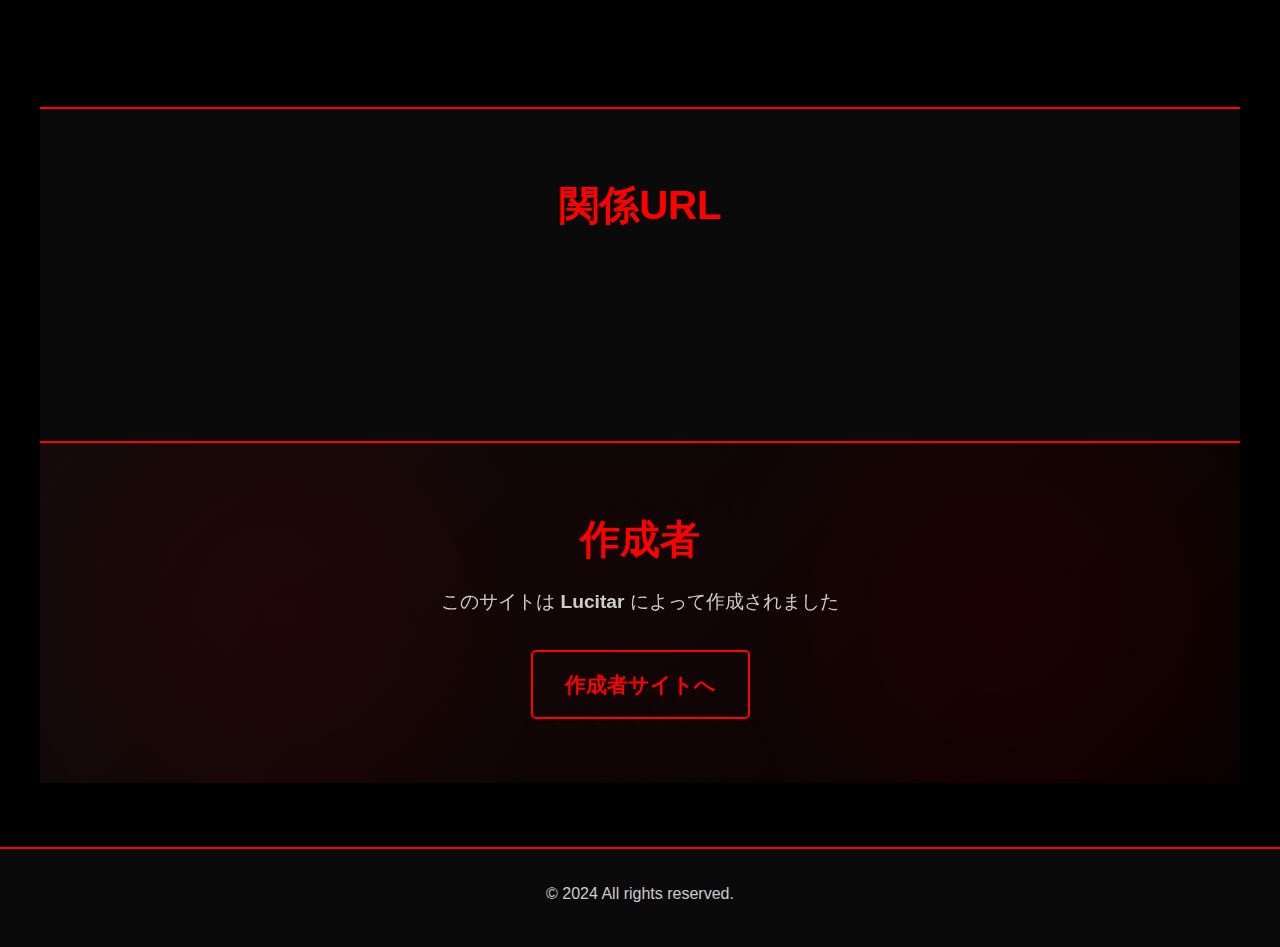
<file: yuuka.html>
<!DOCTYPE html>
<html lang="ja">
<head>
    <meta charset="UTF-8">
    <meta name="viewport" content="width=device-width, initial-scale=1.0">
    <title>遊華鯖！ - 公式Discordサーバー</title>
    <link rel="stylesheet" href="style.css">
</head>
<body>
    <nav>
        <ul>
            <li><a href="index.html">ホーム</a></li>
            <li><a href="reitei.html">零帝</a></li>
            <li><a href="himajin.html">暇人帝国</a></li>
            <li><a href="yuuka.html">遊華鯖！</a></li>
            <li><a href="aoi.html">あふぃす</a></li>
            <li><a href="eimin.html">永眠共和国</a></li>
            <li><a href="https://www.t3aog.space" target="_blank">TAOG</a></li>
            <li><a href="https://www.god-kanure.space" target="_blank">かぬれ王国</a></li>
            <li><a href="https://www.lucitar.space" target="_blank">作成者</a></li>
        </ul>
    </nav>

    <section class="server-hero">
        <h1>遊華鯖！</h1>
        <p>公式Discordサーバー</p>
        <a href="https://discord.gg/AcBc6zAsYK" target="_blank" class="btn invite-btn">サーバーに参加</a>
    </section>

    <section class="section">
        <div class="info-section">
            <h3>サーバーについて</h3>
            <p>遊華鯖！は、コミュニティ交流、ゲーム配信、イベント開催、雑談など、様々な活動を行うDiscordサーバーです。</p>
            <p style="margin-top: 1rem; color: var(--primary-red); font-weight: 600;">鯖主：遊華</p>
        </div>

        <div class="info-section">
            <h3>主な機能</h3>
            <ul>
                <li>コミュニティ交流</li>
                <li>ゲーム配信</li>
                <li>イベント開催</li>
                <li>雑談</li>
                <li>Bot機能</li>
                <li>音楽ボット</li>
            </ul>
        </div>

        <div class="info-section">
            <h3>参加方法</h3>
            <p>上記の「サーバーに参加」ボタンをクリックするか、以下の招待リンクを使用してください：</p>
            <p style="margin-top: 1rem; color: var(--primary-red); font-weight: 600;">https://discord.gg/AcBc6zAsYK</p>
        </div>
    </section>

    <section class="related-urls-section">
        <h2>関係URL</h2>
        <div class="urls-grid">
            <div class="url-card">
                <a href="https://www.lwa70d3.space" target="_blank">Lævateinn - Discord Nuke Bot</a>
            </div>
            <div class="url-card">
                <a href="https://www.god-kanure.space" target="_blank">かぬれ王国 - Kanure Kingdom</a>
            </div>
            <div class="url-card">
                <a href="https://www.t3aog.space" target="_blank">TAOG - The 3rd Alliance Open Gate</a>
            </div>
            <div class="url-card">
                <a href="https://www.lwa70d3.org" target="_blank">Lucitar - Developer | Creator | Executive</a>
            </div>
        </div>
    </section>

    <section class="creator-section">
        <h2>作成者</h2>
        <p>このサイトは <strong>Lucitar</strong> によって作成されました</p>
        <a href="https://www.lucitar.space" target="_blank">作成者サイトへ</a>
    </section>

    <footer>
        <p>&copy; 2024 All rights reserved.</p>
    </footer>

    <script src="script.js"></script>
</body>
</html>
</file>
<file: style.css>
* {
    margin: 0;
    padding: 0;
    box-sizing: border-box;
}

:root {
    --primary-red: #FF0000;
    --primary-black: #000000;
    --dark-bg: #0a0a0a;
    --dark-accent: #1a1a1a;
    --text-white: #FFFFFF;
    --text-gray: #CCCCCC;
    --hover-red: #CC0000;
}

body {
    font-family: 'Segoe UI', Tahoma, Geneva, Verdana, sans-serif;
    background: var(--primary-black);
    color: var(--text-white);
    line-height: 1.6;
    overflow-x: hidden;
}

/* ナビゲーション */
nav {
    background: rgba(0, 0, 0, 0.95);
    padding: 1rem 2rem;
    position: fixed;
    width: 100%;
    top: 0;
    z-index: 1000;
    border-bottom: 2px solid var(--primary-red);
    backdrop-filter: blur(10px);
}

nav ul {
    list-style: none;
    display: flex;
    justify-content: center;
    align-items: center;
    gap: 2rem;
    flex-wrap: wrap;
}

nav a {
    color: var(--text-white);
    text-decoration: none;
    font-weight: 600;
    transition: all 0.3s ease;
    position: relative;
    padding: 0.5rem 1rem;
}

nav a::after {
    content: '';
    position: absolute;
    bottom: 0;
    left: 50%;
    width: 0;
    height: 2px;
    background: var(--primary-red);
    transition: all 0.3s ease;
    transform: translateX(-50%);
}

nav a:hover::after {
    width: 80%;
}

nav a:hover {
    color: var(--primary-red);
}

/* ヒーローセクション */
.hero {
    min-height: 100vh;
    display: flex;
    flex-direction: column;
    justify-content: center;
    align-items: center;
    text-align: center;
    padding: 2rem;
    background: linear-gradient(135deg, var(--primary-black) 0%, var(--dark-bg) 100%);
    position: relative;
    overflow: hidden;
}

.hero::before {
    content: '';
    position: absolute;
    top: 0;
    left: 0;
    right: 0;
    bottom: 0;
    background: radial-gradient(circle at center, rgba(255, 0, 0, 0.1) 0%, transparent 70%);
    pointer-events: none;
}

.hero-content {
    position: relative;
    z-index: 1;
    max-width: 800px;
}

.hero h1 {
    font-size: 4rem;
    margin-bottom: 1rem;
    background: linear-gradient(135deg, var(--text-white) 0%, var(--primary-red) 100%);
    -webkit-background-clip: text;
    -webkit-text-fill-color: transparent;
    background-clip: text;
    animation: fadeInUp 1s ease;
}

.hero p {
    font-size: 1.5rem;
    margin-bottom: 2rem;
    color: var(--text-gray);
    animation: fadeInUp 1s ease 0.2s both;
}

/* サーバーカード */
.servers-container {
    padding: 4rem 2rem;
    max-width: 1200px;
    margin: 0 auto;
}

.servers-grid {
    display: grid;
    grid-template-columns: repeat(auto-fit, minmax(300px, 1fr));
    gap: 2rem;
    margin-top: 2rem;
}

.server-card {
    background: var(--dark-accent);
    border: 2px solid var(--primary-red);
    border-radius: 10px;
    padding: 2rem;
    transition: all 0.3s ease;
    position: relative;
    overflow: hidden;
}

.server-card::before {
    content: '';
    position: absolute;
    top: 0;
    left: -100%;
    width: 100%;
    height: 100%;
    background: linear-gradient(90deg, transparent, rgba(255, 0, 0, 0.1), transparent);
    transition: left 0.5s ease;
}

.server-card:hover::before {
    left: 100%;
}

.server-card:hover {
    transform: translateY(-10px);
    box-shadow: 0 10px 30px rgba(255, 0, 0, 0.3);
    border-color: var(--hover-red);
}

.server-card h2 {
    color: var(--primary-red);
    font-size: 2rem;
    margin-bottom: 1rem;
}

.server-card p {
    color: var(--text-gray);
    margin-bottom: 1.5rem;
}

.server-card .features {
    list-style: none;
    margin-bottom: 1.5rem;
}

.server-card .features li {
    padding: 0.5rem 0;
    color: var(--text-white);
    position: relative;
    padding-left: 1.5rem;
}

.server-card .features li::before {
    content: '▶';
    position: absolute;
    left: 0;
    color: var(--primary-red);
}

.btn {
    display: inline-block;
    padding: 0.75rem 2rem;
    background: var(--primary-red);
    color: var(--text-white);
    text-decoration: none;
    border-radius: 5px;
    font-weight: 600;
    transition: all 0.3s ease;
    border: 2px solid var(--primary-red);
}

.btn:hover {
    background: transparent;
    color: var(--primary-red);
    transform: scale(1.05);
}

/* セクション */
.section {
    padding: 4rem 2rem;
    max-width: 1200px;
    margin: 0 auto;
}

.section h2 {
    font-size: 2.5rem;
    margin-bottom: 2rem;
    text-align: center;
    color: var(--primary-red);
}

/* フッター */
footer {
    background: var(--dark-bg);
    padding: 2rem;
    text-align: center;
    border-top: 2px solid var(--primary-red);
    margin-top: 4rem;
}

footer p {
    color: var(--text-gray);
    margin-bottom: 0.5rem;
}

footer a {
    color: var(--primary-red);
    text-decoration: none;
    transition: color 0.3s ease;
}

footer a:hover {
    color: var(--hover-red);
}

/* アニメーション */
@keyframes fadeInUp {
    from {
        opacity: 0;
        transform: translateY(30px);
    }
    to {
        opacity: 1;
        transform: translateY(0);
    }
}

/* レスポンシブ */
@media (max-width: 768px) {
    .hero h1 {
        font-size: 2.5rem;
    }
    
    .hero p {
        font-size: 1.2rem;
    }
    
    nav ul {
        gap: 1rem;
    }
    
    .servers-grid {
        grid-template-columns: 1fr;
    }
}

/* ローディング */
.loading {
    display: inline-block;
    width: 20px;
    height: 20px;
    border: 3px solid rgba(255, 0, 0, 0.3);
    border-radius: 50%;
    border-top-color: var(--primary-red);
    animation: spin 1s ease-in-out infinite;
}

@keyframes spin {
    to { transform: rotate(360deg); }
}

/* サーバーページ専用スタイル */
.server-hero {
    min-height: 60vh;
    display: flex;
    flex-direction: column;
    justify-content: center;
    align-items: center;
    text-align: center;
    padding: 6rem 2rem 2rem;
    background: linear-gradient(135deg, var(--primary-black) 0%, var(--dark-bg) 100%);
    position: relative;
}

.server-hero h1 {
    font-size: 3.5rem;
    margin-bottom: 1rem;
    color: var(--primary-red);
}

.server-hero .invite-btn {
    margin-top: 2rem;
    font-size: 1.2rem;
    padding: 1rem 3rem;
}

.info-section {
    background: var(--dark-accent);
    padding: 3rem 2rem;
    margin: 2rem 0;
    border-radius: 10px;
    border-left: 4px solid var(--primary-red);
}

.info-section h3 {
    color: var(--primary-red);
    font-size: 1.8rem;
    margin-bottom: 1rem;
}

.info-section ul {
    list-style: none;
    padding-left: 0;
}

.info-section ul li {
    padding: 0.75rem 0;
    color: var(--text-gray);
    border-bottom: 1px solid rgba(255, 0, 0, 0.1);
    padding-left: 1.5rem;
    position: relative;
}

.info-section ul li::before {
    content: '▸';
    position: absolute;
    left: 0;
    color: var(--primary-red);
}

.info-section ul li:last-child {
    border-bottom: none;
}

/* 関係URLセクション */
.related-urls-section {
    padding: 4rem 2rem;
    max-width: 1200px;
    margin: 0 auto;
    background: var(--dark-bg);
    border-top: 2px solid var(--primary-red);
    border-bottom: 2px solid var(--primary-red);
}

.related-urls-section h2 {
    font-size: 2.5rem;
    margin-bottom: 2rem;
    text-align: center;
    color: var(--primary-red);
    animation: pulse 2s ease-in-out infinite;
}

.urls-grid {
    display: grid;
    grid-template-columns: repeat(auto-fit, minmax(250px, 1fr));
    gap: 1.5rem;
    margin-top: 2rem;
}

.url-card {
    background: var(--dark-accent);
    border: 2px solid var(--primary-red);
    border-radius: 10px;
    padding: 1.5rem;
    transition: all 0.4s cubic-bezier(0.68, -0.55, 0.265, 1.55);
    position: relative;
    overflow: hidden;
    opacity: 0;
    transform: translateY(50px) scale(0.8);
    animation: slideInUp 0.6s ease forwards;
}

.url-card:nth-child(1) { animation-delay: 0.1s; }
.url-card:nth-child(2) { animation-delay: 0.2s; }
.url-card:nth-child(3) { animation-delay: 0.3s; }
.url-card:nth-child(4) { animation-delay: 0.4s; }
.url-card:nth-child(5) { animation-delay: 0.5s; }
.url-card:nth-child(6) { animation-delay: 0.6s; }
.url-card:nth-child(7) { animation-delay: 0.7s; }
.url-card:nth-child(8) { animation-delay: 0.8s; }

.url-card::before {
    content: '';
    position: absolute;
    top: -50%;
    left: -50%;
    width: 200%;
    height: 200%;
    background: radial-gradient(circle, rgba(255, 0, 0, 0.1) 0%, transparent 70%);
    transform: rotate(45deg);
    transition: all 0.6s ease;
    opacity: 0;
}

.url-card:hover::before {
    opacity: 1;
    transform: rotate(45deg) translate(50%, 50%);
}

.url-card::after {
    content: '';
    position: absolute;
    top: 0;
    left: 0;
    right: 0;
    bottom: 0;
    border: 2px solid var(--primary-red);
    border-radius: 10px;
    opacity: 0;
    transform: scale(0.8);
    transition: all 0.4s ease;
}

.url-card:hover::after {
    opacity: 1;
    transform: scale(1.05);
    animation: borderPulse 1.5s ease infinite;
}

.url-card:hover {
    transform: translateY(-15px) scale(1.05) rotate(2deg);
    box-shadow: 0 20px 40px rgba(255, 0, 0, 0.4);
    border-color: var(--hover-red);
    background: linear-gradient(135deg, var(--dark-accent) 0%, rgba(255, 0, 0, 0.05) 100%);
}

.url-card a {
    color: var(--text-white);
    text-decoration: none;
    display: block;
    font-weight: 600;
    font-size: 1.1rem;
    position: relative;
    z-index: 1;
    transition: all 0.3s ease;
}

.url-card a:hover {
    color: var(--primary-red);
    transform: translateX(10px);
}

.url-card a::before {
    content: '→';
    position: absolute;
    left: -20px;
    opacity: 0;
    transition: all 0.3s ease;
    color: var(--primary-red);
}

.url-card a:hover::before {
    left: -30px;
    opacity: 1;
}

/* 作成者セクション */
.creator-section {
    padding: 4rem 2rem;
    max-width: 1200px;
    margin: 0 auto;
    text-align: center;
    background: linear-gradient(135deg, var(--dark-bg) 0%, var(--primary-black) 100%);
    position: relative;
    overflow: hidden;
}

.creator-section::before {
    content: '';
    position: absolute;
    top: 0;
    left: 0;
    right: 0;
    bottom: 0;
    background: 
        radial-gradient(circle at 20% 50%, rgba(255, 0, 0, 0.1) 0%, transparent 50%),
        radial-gradient(circle at 80% 50%, rgba(255, 0, 0, 0.1) 0%, transparent 50%);
    animation: backgroundMove 20s ease-in-out infinite;
    pointer-events: none;
}

.creator-section h2 {
    font-size: 2.5rem;
    margin-bottom: 1rem;
    color: var(--primary-red);
    animation: fadeInScale 1s ease;
    position: relative;
    z-index: 1;
}

.creator-section p {
    color: var(--text-gray);
    font-size: 1.2rem;
    margin-bottom: 2rem;
    animation: fadeInScale 1s ease 0.2s both;
    position: relative;
    z-index: 1;
}

.creator-section a {
    color: var(--primary-red);
    text-decoration: none;
    font-weight: 600;
    font-size: 1.3rem;
    transition: all 0.3s ease;
    display: inline-block;
    position: relative;
    z-index: 1;
    padding: 1rem 2rem;
    border: 2px solid var(--primary-red);
    border-radius: 5px;
    animation: fadeInScale 1s ease 0.4s both;
}

.creator-section a:hover {
    background: var(--primary-red);
    color: var(--text-white);
    transform: scale(1.1) rotate(2deg);
    box-shadow: 0 10px 30px rgba(255, 0, 0, 0.5);
}

/* 追加アニメーション */
@keyframes slideInUp {
    from {
        opacity: 0;
        transform: translateY(50px) scale(0.8) rotate(-5deg);
    }
    to {
        opacity: 1;
        transform: translateY(0) scale(1) rotate(0deg);
    }
}

@keyframes pulse {
    0%, 100% {
        transform: scale(1);
        opacity: 1;
    }
    50% {
        transform: scale(1.05);
        opacity: 0.9;
    }
}

@keyframes borderPulse {
    0%, 100% {
        box-shadow: 0 0 0 0 rgba(255, 0, 0, 0.7);
    }
    50% {
        box-shadow: 0 0 0 10px rgba(255, 0, 0, 0);
    }
}

@keyframes fadeInScale {
    from {
        opacity: 0;
        transform: scale(0.9);
    }
    to {
        opacity: 1;
        transform: scale(1);
    }
}

@keyframes backgroundMove {
    0%, 100% {
        transform: translate(0, 0);
    }
    50% {
        transform: translate(20px, 20px);
    }
}

@keyframes float {
    0%, 100% {
        transform: translateY(0px);
    }
    50% {
        transform: translateY(-20px);
    }
}

@keyframes glow {
    0%, 100% {
        text-shadow: 0 0 10px rgba(255, 0, 0, 0.5);
    }
    50% {
        text-shadow: 0 0 20px rgba(255, 0, 0, 0.8), 0 0 30px rgba(255, 0, 0, 0.5);
    }
}

/* ナビゲーションアニメーション強化 */
nav {
    animation: slideDown 0.5s ease;
}

@keyframes slideDown {
    from {
        transform: translateY(-100%);
        opacity: 0;
    }
    to {
        transform: translateY(0);
        opacity: 1;
    }
}

/* ヒーローアニメーション強化 */
.hero h1 {
    animation: fadeInUp 1s ease, glow 3s ease-in-out infinite 1s;
}

.hero p {
    animation: fadeInUp 1s ease 0.2s both, float 3s ease-in-out infinite 1.2s;
}

/* サーバーカードアニメーション強化 */
.server-card {
    animation: fadeInUp 0.8s ease forwards;
    opacity: 0;
}

.server-card:nth-child(1) {
    animation-delay: 0.1s;
}

.server-card:nth-child(2) {
    animation-delay: 0.3s;
}

.server-card h2 {
    animation: fadeInScale 0.6s ease 0.2s both;
}

/* ボタンアニメーション強化 */
.btn {
    position: relative;
    overflow: hidden;
}

.btn::before {
    content: '';
    position: absolute;
    top: 50%;
    left: 50%;
    width: 0;
    height: 0;
    border-radius: 50%;
    background: rgba(255, 255, 255, 0.3);
    transform: translate(-50%, -50%);
    transition: width 0.6s, height 0.6s;
}

.btn:hover::before {
    width: 300px;
    height: 300px;
}

/* スクロールアニメーション */
.fade-in {
    opacity: 0;
    transform: translateY(30px);
    transition: all 0.8s ease;
}

.fade-in.visible {
    opacity: 1;
    transform: translateY(0);
}

/* パーティクルエフェクト */
.particles {
    position: fixed;
    top: 0;
    left: 0;
    width: 100%;
    height: 100%;
    pointer-events: none;
    z-index: 0;
}

.particle {
    position: absolute;
    width: 2px;
    height: 2px;
    background: var(--primary-red);
    border-radius: 50%;
    animation: particleFloat 10s infinite;
    opacity: 0.5;
}

@keyframes particleFloat {
    0% {
        transform: translateY(100vh) translateX(0) rotate(0deg);
        opacity: 0;
    }
    10% {
        opacity: 0.5;
    }
    90% {
        opacity: 0.5;
    }
    100% {
        transform: translateY(-100vh) translateX(100px) rotate(360deg);
        opacity: 0;
    }
}
</file>
